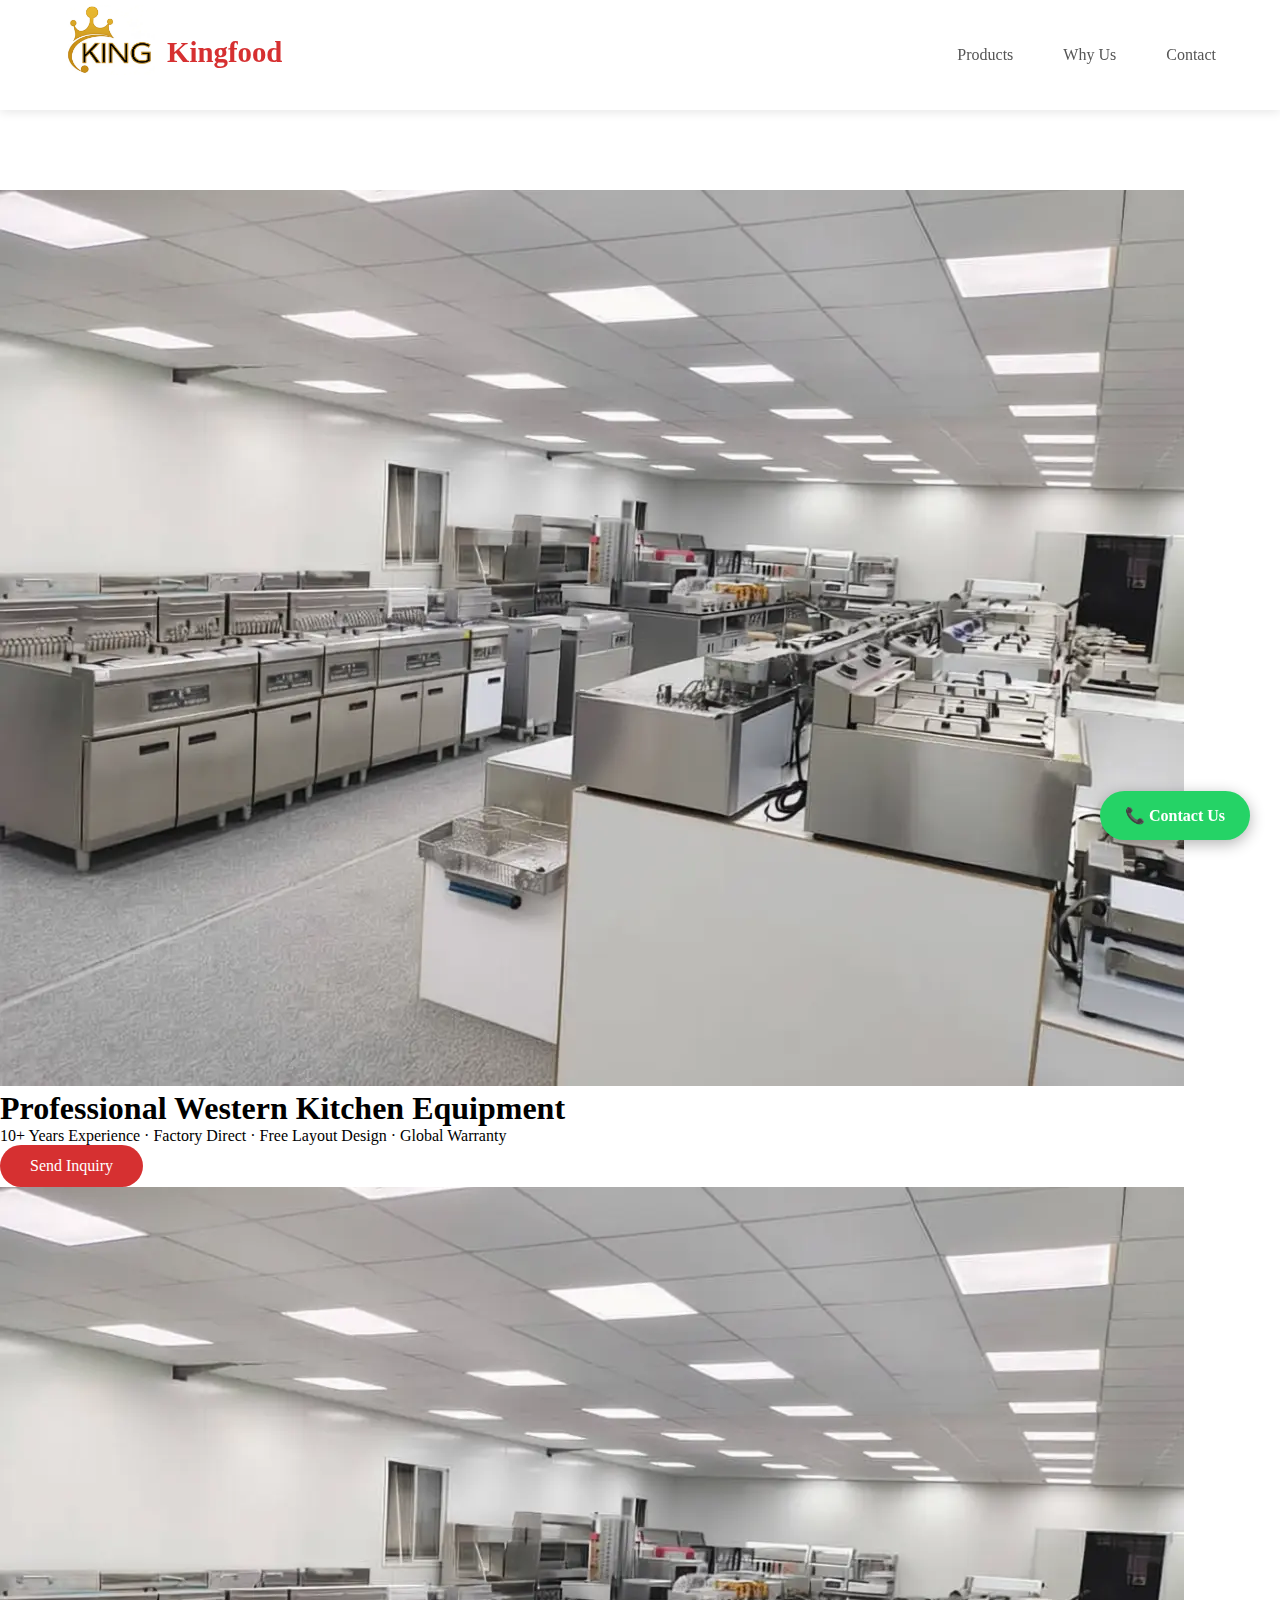
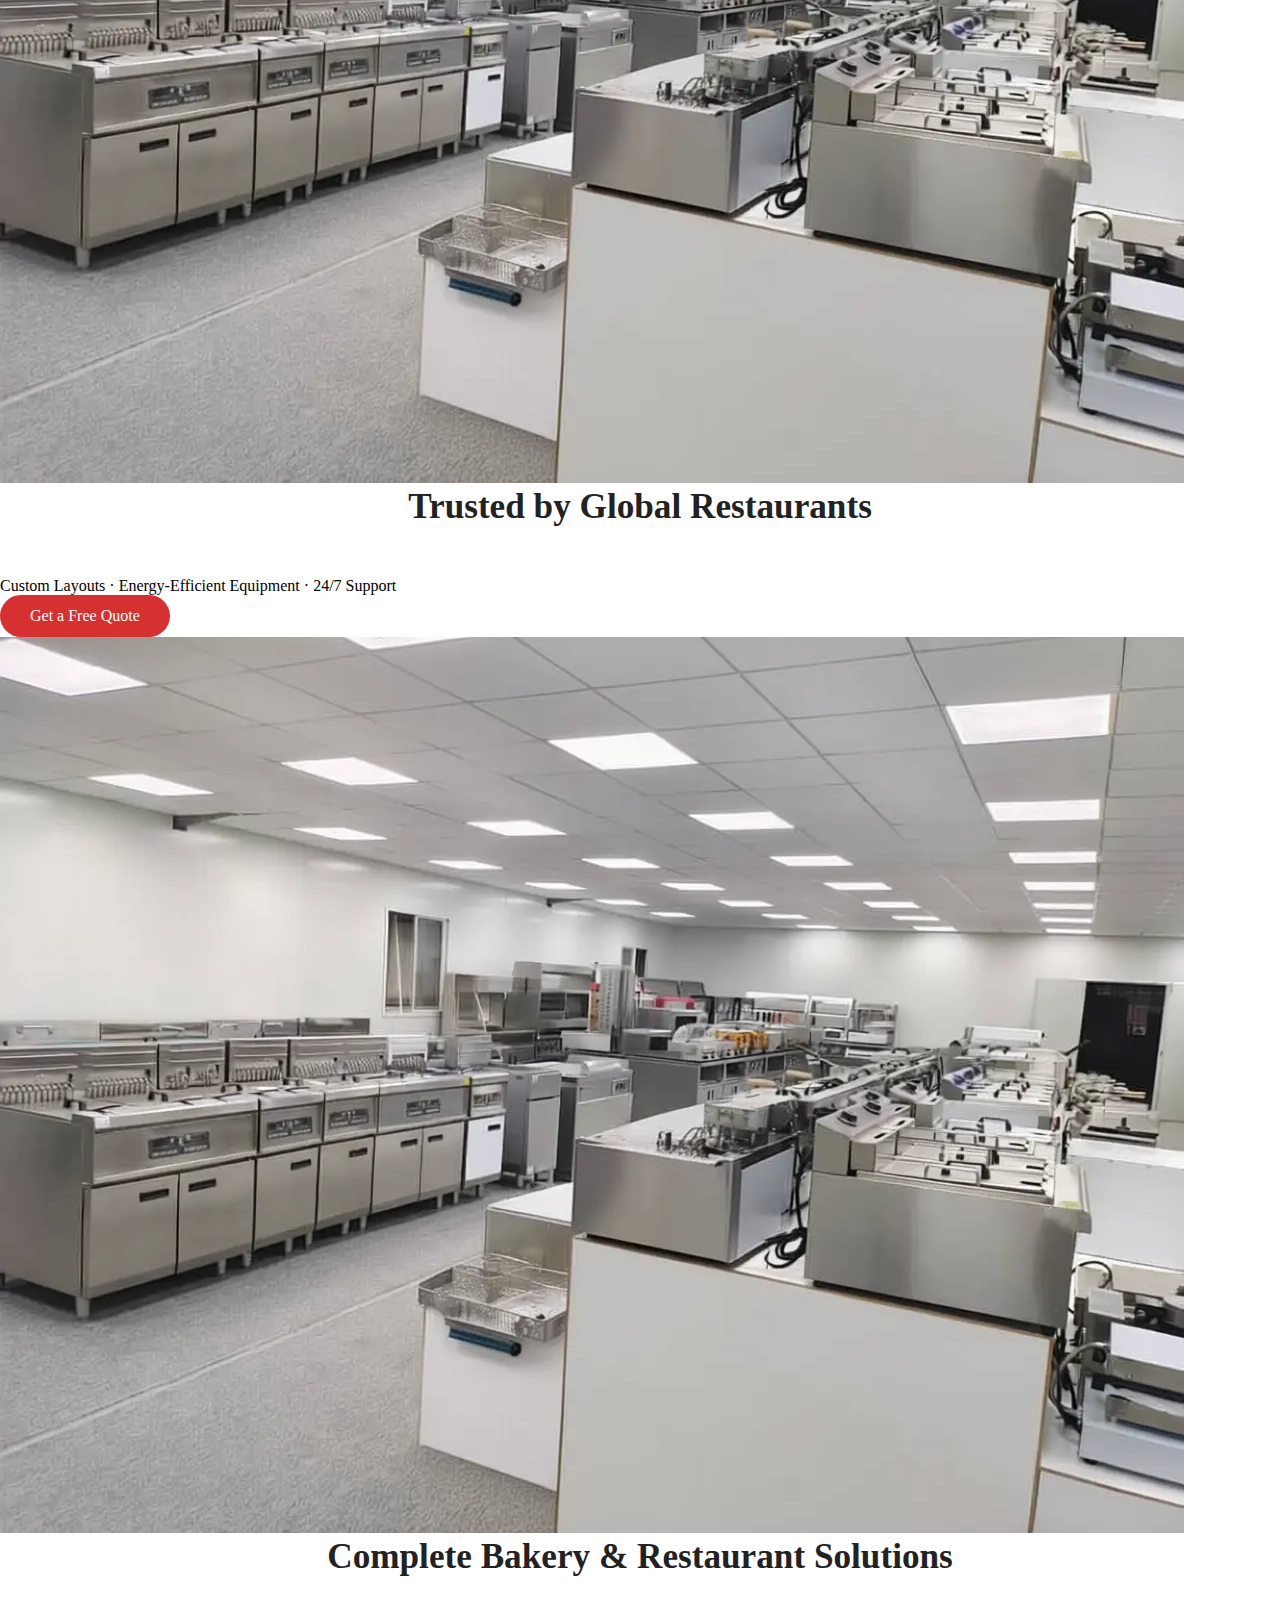
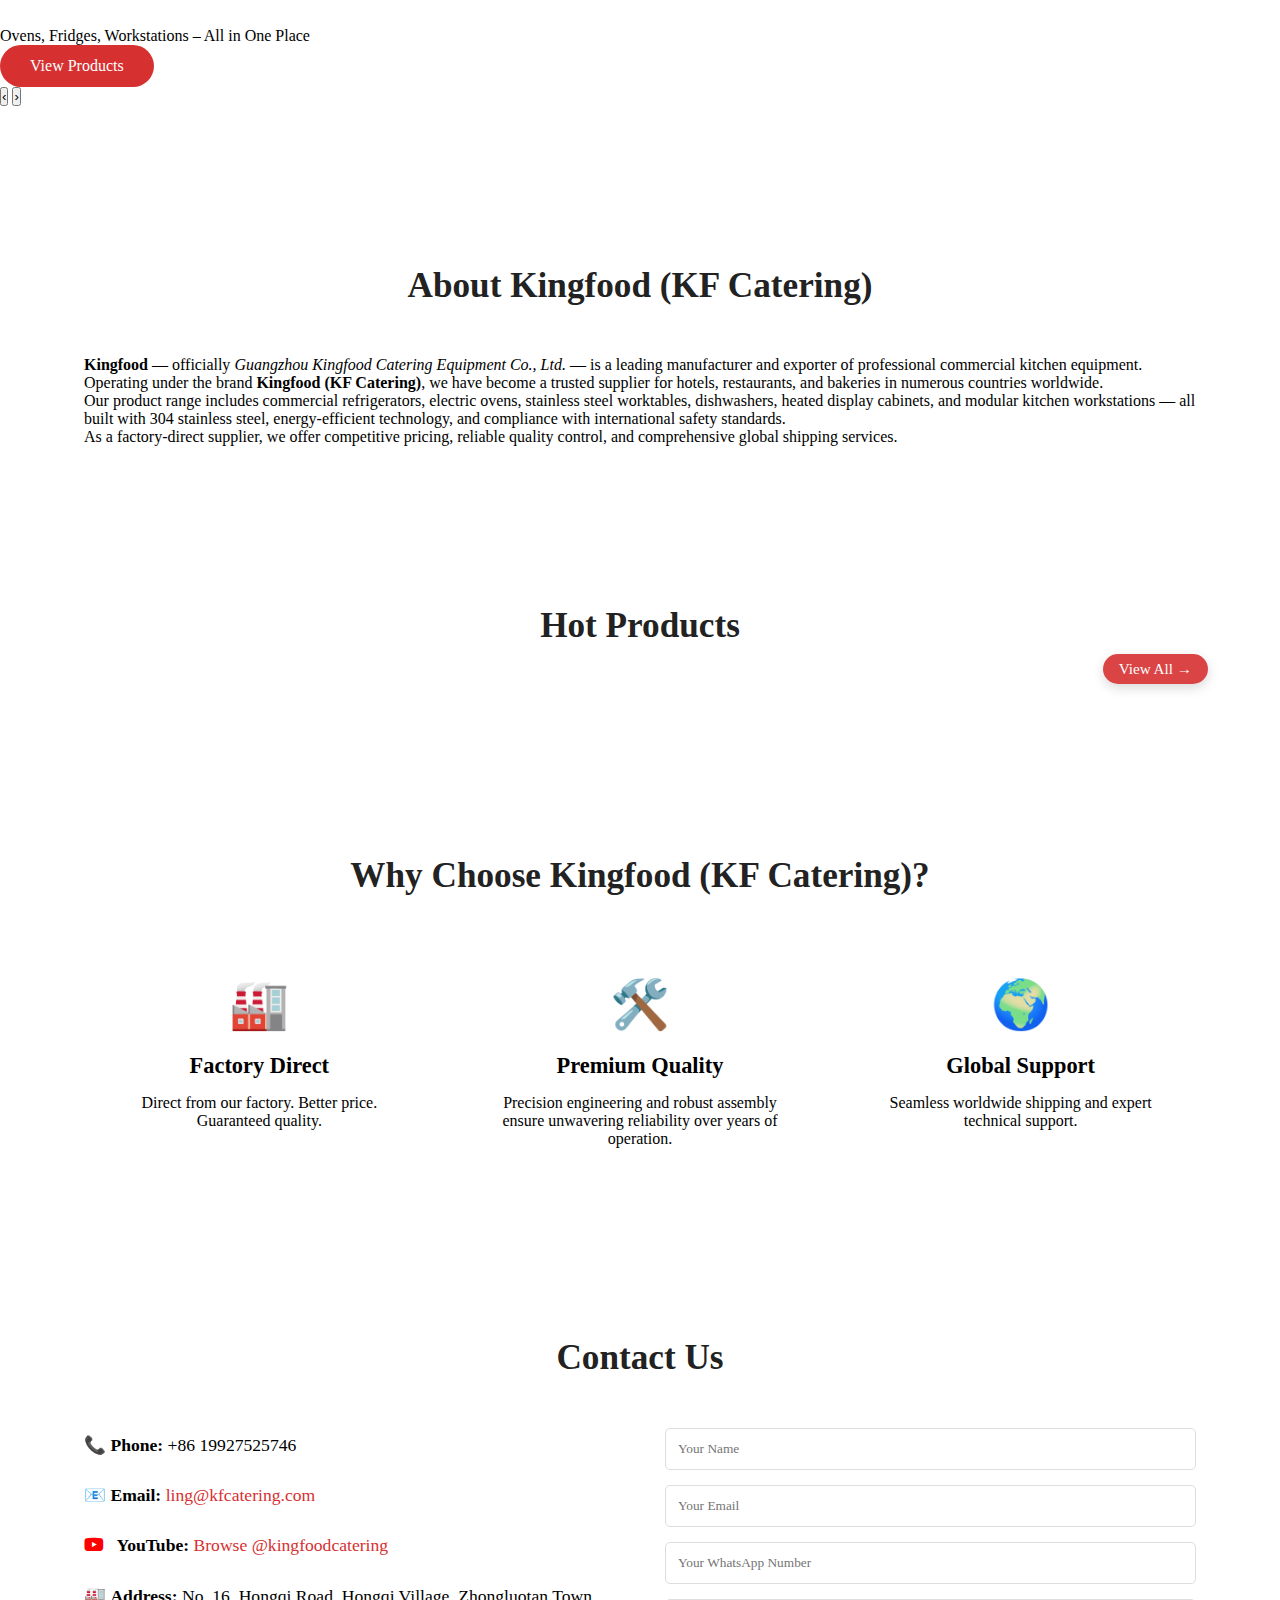
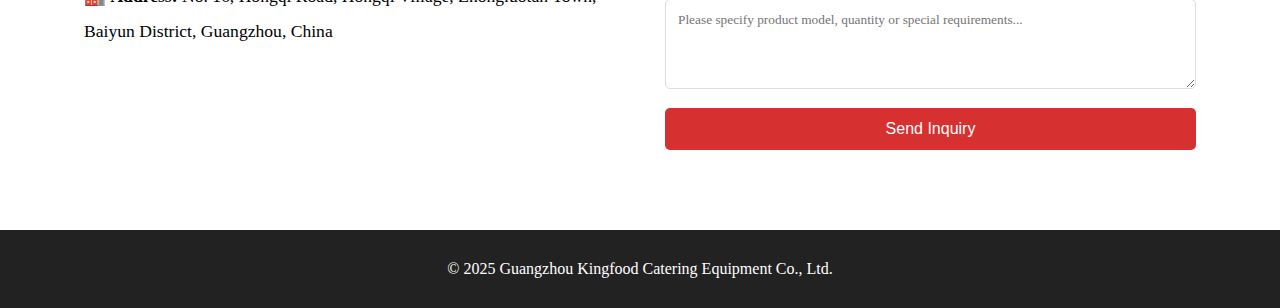
<file: index.html>
<!DOCTYPE html>
<html lang="en">
<head>
    <meta charset="UTF-8">
    <meta name="viewport" content="width=device-width, initial-scale=1.0">
    <!-- <title>Guangzhou Kingfood Catering Equipment</title> -->
    <!-- <meta name="description" content="Professional Western Kitchen Equipment Supplier - Commercial Fridges, Ovens, Worktables, Dishwashers. Factory Direct, Global Shipping."> -->
    <title>Kingfood | Commercial Kitchen Equipment Supplier</title>
    <meta name="description" content="Kingfood (KF Catering) offers commercial kitchen equipment for hotels &  Commercial Fridges, Ovens, Worktables, Dishwashers. restaurants. Factory direct.">
    <meta name="keywords" content="commercial kitchen equipment, western kitchen, restaurant equipment, catering, ovens, fridges">
    <link rel="stylesheet" href="style.css">
    <link rel="icon" type="image/x-icon" href="favicon.ico"/>
    <link rel="preconnect" href="https://fonts.googleapis.com">
    <link rel="preconnect" href="https://fonts.gstatic.com" crossorigin>
    <link href="https://fonts.googleapis.com/css2?family=Noto+Sans:wght@300;400;500;700&display=swap" rel="stylesheet">
    <link rel="preload" href="images/logo.webp" as="image">
    <!-- <link rel="preload" href="https://fonts.googleapis.com/css2?family=Noto+Sans:wght@300;400;500;700&display=swap" as="style" onload="this.onload=null;this.rel='stylesheet'"> -->
    <!-- <link rel="stylesheet" href="https://cdnjs.cloudflare.com/ajax/libs/font-awesome/6.5.0/css/all.min.css"> -->
    <link rel="stylesheet" href="https://cdnjs.cloudflare.com/ajax/libs/font-awesome/6.5.0/css/all.min.css" media="print" onload="this.media='all'">
    <noscript><link rel="stylesheet" href="https://cdnjs.cloudflare.com/ajax/libs/font-awesome/6.5.0/css/all.min.css"></noscript>
    <link rel="stylesheet" href="loading.css">
    <script src="loading.js" defer></script>
    <script src="/products/data.js" defer></script>
    <script type="application/ld+json">
    {
      "@context": "https://schema.org",
      "@type": "Organization",
      "name": "Kingfood",
      "legalName": "Guangzhou Kingfood Catering Equipment Co., Ltd.",
      "url": "https://kfcatering.com/",
      "logo": "https://kfcatering.com/logo.png",
      "sameAs": [
        "https://youtube.com/@kingfoodcatering?si=YAkW3xX0A_rMt-ai",
        "https://www.facebook.com/profile.php?id=100076730304582",
        "https://www.instagram.com/kingfoodcatering/"
      ],
      "contactPoint": {
        "@type": "ContactPoint",
        "contactType": "customer support",
        "email": "ling@kfcatering.com",
        "telephone": "+86 19927525746",
        "availableLanguage": ["en"]
      }
    }
    </script>
</head>
<body>
    <div id="mainContent" class="main-content">
    <!-- 顶部导航 -->
    <header>
        <div class="container">
            <div class="logo">
            <img src="images/logo.webp" alt="Kingfood catering Logo" class="logo-img" width="120" height="40" loading="eager">
                Kingfood</div>

        <!-- 汉堡按钮（仅小屏显示） -->
        <button class="hamburger" id="hamburger" aria-label="Toggle navigation">
            &#9776; <!-- 或使用 <span></span> 自定义图标 -->
        </button>

            <nav id="mainNav" >
                <a href="products/index.html">Products</a>
                <a href="#why">Why Us</a>
                <a href="#contact">Contact</a>
            </nav>
        </div>
    </header>

    <!-- 首屏 Banner -->
    <!-- <section class="hero">
        <div class="container">
            <h1>Professional Western Kitchen Equipment</h1>
            <p>10+ Years Experience · Factory Direct · Free Layout Design · Global Warranty</p>
            <a href="#contact" class="btn">Send Inquiry</a>
        </div>
    </section> -->

    <!-- 轮播图区域 -->
<section class="carousel-section">
    <div class="carousel">
        <!-- 幻灯片 1 -->
        <div class="slide active">
            <img src="images/equipment_lb/1760707271.webp" alt="Professional Western Kitchen Equipment">
            <div class="slide-content">
                <h1>Professional Western Kitchen Equipment</h1>
                <p>10+ Years Experience · Factory Direct · Free Layout Design · Global Warranty</p>
                <a href="#contact" class="btn">Send Inquiry</a>
            </div>
        </div>
        <!-- 幻灯片 2 -->
        <div class="slide">
            <img src="images/equipment_lb/1760707271.webp" alt="Commercial Kitchen Solutions for Hotels">
            <div class="slide-content">
                <h2>Trusted by Global Restaurants</h2>
                <p>Custom Layouts · Energy-Efficient Equipment · 24/7 Support</p>
                <a href="#contact" class="btn">Get a Free Quote</a>
            </div>
        </div>
        <!-- 幻灯片 3 -->
        <div class="slide">
            <img src="images/equipment_lb/1760707271.webp" alt="High-End Bakery Equipment">
            <div class="slide-content">
                <h2>Complete Bakery & Restaurant Solutions</h2>
                <p>Ovens, Fridges, Workstations – All in One Place</p>
                <a href="products/index.html" class="btn">View Products</a>
            </div>
        </div>

            <!-- 左右切换按钮 -->
            <button class="carousel-btn prev" aria-label="Previous slide">‹</button>
            <button class="carousel-btn next" aria-label="Next slide">›</button>
    
            <!-- 指示器 -->
            <div class="carousel-indicators">
                <span class="indicator active" data-slide="1"></span>
                <span class="indicator" data-slide="2"></span>
                <span class="indicator" data-slide="3"></span>
            </div>
    </div>
</section>

    <!-- 公司简介 -->
    <section class="intro">
        <div class="container">
            <!-- <h2>About Us <br> Guangzhou Kingfood Catering Equipment Co., Ltd.</h2> -->
            <!-- <p>We specialize in providing high-end western kitchen equipment for hotels, restaurants, and bakeries worldwide. Our product range includes commercial fridges, ovens, worktables, dishwashers, and more. Customization available. Global shipping & installation support.</p> -->
            <h2>About Kingfood (KF Catering)</h2>
            <p>
                <strong>Kingfood</strong> — officially <em>Guangzhou Kingfood Catering Equipment Co., Ltd.</em> — is a
                leading manufacturer and exporter of professional commercial kitchen equipment. Operating under the brand
                <strong>Kingfood (KF Catering)</strong>, we have become a trusted supplier for hotels, restaurants, and bakeries in
                numerous countries worldwide.
            </p>
            <p>
                Our product range includes commercial refrigerators, electric ovens, stainless steel worktables,
                dishwashers, heated display cabinets, and modular kitchen workstations — all built with 304 stainless steel,
                energy-efficient technology, and compliance with international safety standards.
            </p>
            <p>
                As a factory-direct supplier, we offer competitive pricing, reliable quality control, and comprehensive
                global shipping services.
            </p>
        </div>
    </section>
        
    <!-- 产品展示区 -->
    <!-- <section id="products" class="products">
        <div class="container">
            <h2>
                Hot Products
                <a href="products/index.html" class="view-all-link">View All →</a>
            </h2>
            <div class="product-grid" id="hotProductsGrid">
                热销商品将由 script.js 动态渲染 -->
            <!-- </div>
        </div>
    </section> -->

    <!-- 产品展示区 -->
    <section id="products" class="products">
        <div class="container">
            <h2>Hot Products</h2>
            <div class="products-wrapper">
                <div class="product-grid" id="hotProductsGrid">
                <!-- 热销商品由 JS 渲染 -->
                </div>
                <a href="products/index.html" class="view-all-float">View All →</a>
            </div>
        </div>
    </section>

    <!-- 产品详情弹窗 -->
    <div id="productModal" class="modal">
        <div class="modal-content">
            <span class="close" onclick="closeModal()">&times;</span>
            <div id="modalBody"></div>
        </div>
    </div>

    <!-- 为什么选择我们 -->
    <section id="why" class="why">
        <div class="container">
            <h2>Why Choose Kingfood (KF Catering)?</h2>
            <div class="advantages">
                <div class="advantage">
                    <div class="icon">🏭</div>
                    <h3>Factory Direct</h3>
                    <p>Direct from our factory. Better price. Guaranteed quality.</p>
                </div>
                <div class="advantage">
                    <div class="icon">🛠️</div>
                    <h3>Premium Quality</h3>
                    <p>Precision engineering and robust assembly ensure unwavering reliability over years of operation.</p>
                </div>
                <div class="advantage">
                    <div class="icon">🌍</div>
                    <h3>Global Support</h3>
                    <p>Seamless worldwide shipping and expert technical support.</p>
                </div>
            </div>
        </div>
    </section>

    
    <!-- 联系我们 -->
    <section id="contact" class="contact">
        <div class="container">
            <h2>Contact Us</h2>
            <div class="contact-wrapper">
                <div class="contact-info">
                    <p>📞 <strong>Phone:</strong> +86 19927525746</p>
                    <p>📧 <strong>Email:</strong> <a href="mailto:ling@kfcatering.com">ling@kfcatering.com</a></p>
                    <p><i class="fab fa-youtube" style="color: #ff0000; margin-right: 8px;"></i> <strong>YouTube:</strong> <a href="https://youtube.com/@kingfoodcatering?si=YAkW3xX0A_rMt-ai" target="_blank">Browse @kingfoodcatering</a></p>
                    <!-- <p>📞 <strong>Youtube:</strong> <a href="https://youtube.com/@kingfoodcatering?si=YAkW3xX0A_rMt-ai">@kingfoodcatering</a></p> -->
                    <p>🏭 <strong>Address:</strong> No. 16, Hongqi Road, Hongqi Village, Zhongluotan Town, Baiyun District, Guangzhou, China</p>
                </div>
                <!-- ✅ 修复 Formspree 表单 -->
                <form class="contact-form" action="https://formspree.io/f/mwprabde" method="POST">
                    <input type="text" name="name" placeholder="Your Name" required>
                    <input type="email" name="email" placeholder="Your Email" required>
                    <input type="tel" name="phone" placeholder="Your WhatsApp Number">
                    <textarea name="message" placeholder="Please specify product model, quantity or special requirements..." rows="4" required></textarea>
                    <button type="submit" class="btn">Send Inquiry</button>
                </form>
            </div>
        </div>
    </section>

    <!-- 页脚 -->
    <footer>
        <div class="container">
            <p>© 2025 Guangzhou Kingfood Catering Equipment Co., Ltd.</p>
        </div>
    </footer>
</div>
    <!-- WhatsApp/微信联系悬浮按钮 -->
    <div id="contactFloatBtn" class="contact-float-btn" onclick="openContactModal()">
        📞 Contact Us
    </div>

    <!-- 联系方式弹窗 -->
    <div id="contactModal" class="contact-modal">
        <div class="contact-modal-content">
            <span class="close" onclick="closeContactModal()">&times;</span>
            <h2>Contact Customer Service</h2>
            <p><a href="mailto:ling@kfcatering.com" class="btn">Email：ling@kfcatering.com</a></p>
            <div class="contact-options">
                <div class="contact-option">
                    <h3><i class="fab fa-whatsapp" style="color: #25D366; margin-right: 8px;"></i> WhatsApp</h3>
                    <a href="https://wa.me/8619927525746" class="btn">Add WhatsApp</a>
                    <img src="images/whatsapp_qr.webp" alt="WhatsApp QR Code" class="qr-code">
                    <p class="note">Scan to add WhatsApp</p>
                </div>
                <div class="contact-option">
                    <h3><i class="fab fa-weixin" style="color: #07C160; margin-right: 8px;"></i> WeChat</h3>
                    <!-- <a href="#" class="btn qr-interactive" onclick="animateQr(this); return false;">Add WhatsApp</a> -->
                     <a href="#" class="btn" onclick="triggerQrAnimation(); return false;">Add WhatsApp</a>
                    <!-- <img src="images/wechat_qr.jpg" alt="WeChat QR Code" class="qr-code"> -->
                     <!-- <img src="images/wechat_qr.jpg" alt="WeChat QR Code" class="qr-code qr-interactive" onclick="animateQr(this)"> -->
                    <img id="wechatQr" src="images/wechat_qr.webp" alt="WeChat QR Code" class="qr-code">
                    <p class="note">Scan to add WeChat</p>
                </div>
                <div class="contact-option">
                    <h3><i class="fab fa-facebook" style="color: #1877F2; margin-right: 8px;"></i> Facebook</h3>
                    <a href="https://www.facebook.com/profile.php?id=100076730304582" class="btn">Browse Facebook</a>
                    <img src="images/facebook_qr.webp" alt="Facebook QR Code" class="qr-code">
                    <p class="note">Scan to add Facebook</p>
                </div>
                <div class="contact-option">
                    <h3><i class="fab fa-instagram" style="color: #E1306C; margin-right: 8px;"></i> Instagram</h3>
                    <a href="https://www.instagram.com/kingfoodcatering/" class="btn">Browse Instagram</a>
                    <img src="images/instagram_qr.webp" alt="Instagram QR Code" class="qr-code">
                    <p class="note">Scan to add Instagram</p>
                </div>
            </div>
        </div>
    </div>

    <script src="script.js" defer></script>
</body>
</html>
</file>
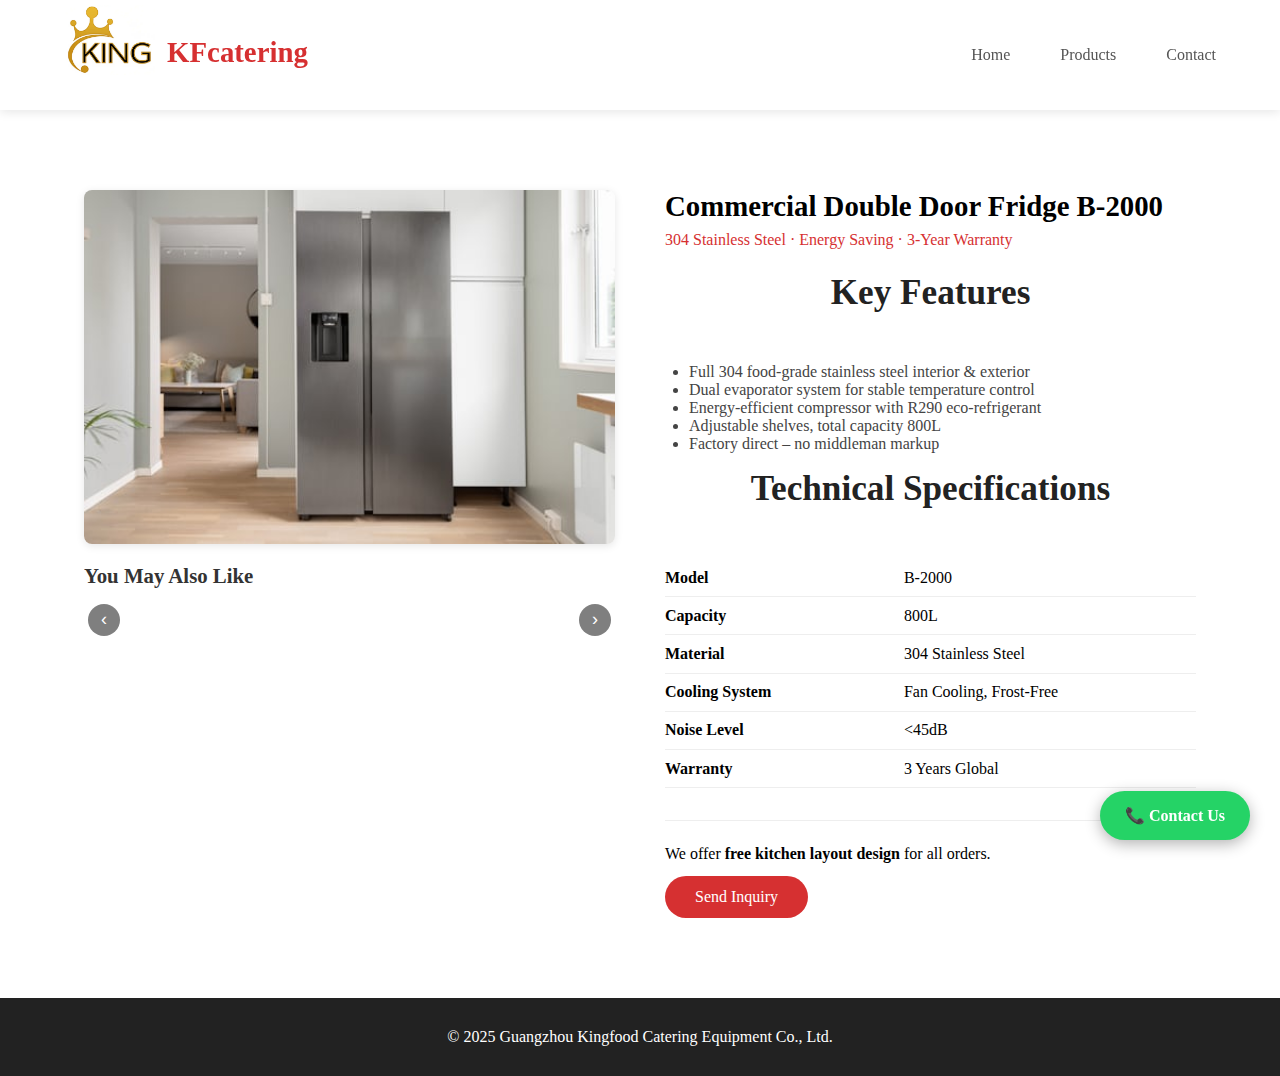
<file: products/product_details/fridge-b2000.html>
<!DOCTYPE html>
<html lang="en">

<head>
    <meta charset="UTF-8">
    <meta name="viewport" content="width=device-width, initial-scale=1.0">
    <title>Commercial Double Door Fridge B-2000 | Guangzhou Kingfood Catering Equipment</title>
    <meta name="description"
        content="304 Stainless Steel Commercial Fridge B-2000 with energy-saving design and 3-year global warranty. Factory direct from KFcatering.">
    <link rel="stylesheet" href="../../style.css">
    <link rel="stylesheet" href="./recommend.css">
    <link rel="icon" type="image/x-icon" href="../../images/logo.ico" />
    <link rel="preconnect" href="https://fonts.googleapis.com">
    <link rel="preconnect" href="https://fonts.gstatic.com" crossorigin>
    <link href="https://fonts.googleapis.com/css2?family=Noto+Sans:wght@300;400;500;700&display=swap" rel="stylesheet">
    <link rel="stylesheet" href="https://cdnjs.cloudflare.com/ajax/libs/font-awesome/6.5.0/css/all.min.css">
    <link rel="stylesheet" href="../../loading.css">
    <script src="../../loading.js" defer></script>
    <script src="../../script.js" defer></script>
    <script src="../data.js"></script>
    <script src="./recommend.js"></script>
</head>

<body>
    <header>
        <div class="container">
            <div class="logo">
                <img src="../../images/logo.webp" alt="KFcatering Logo" class="logo-img">
                KFcatering
            </div>
            <button class="hamburger" id="hamburger" aria-label="Toggle navigation">
                &#9776; <!-- 或使用 <span></span> 自定义图标 -->
            </button>

            <nav id="mainNav">
                <a href="../../index.html">Home</a>
                <a href="../../products/index.html">Products</a>
                <a href="../../index.html#contact">Contact</a>
            </nav>
        </div>
    </header>


    <main class="product-detail">
        <div class="container">
            <!-- 新增：左边布局容器 -->
            <div class="left-layout">
                <div class="product-images">
                    <img id="productImage" src="" alt="">
                </div>
                <!-- 推荐商品（现在在左边下方） -->
                <div class="related-products outside-main-content">
                    <h3>You May Also Like</h3>
                    <div class="related-carousel">
                        <button class="carousel-btn prev" aria-label="Previous">&#8249;</button>
                        <div class="carousel-track" id="relatedProductGrid"></div>
                        <button class="carousel-btn next" aria-label="Next">&#8250;</button>
                    </div>
                </div>
            </div>
            <!-- 右边布局：商品信息 -->
            <div class="product-info">
                <h1 id="productName"></h1>
                <p class="subtitle" id="productSubtitle"></p>

                <h2>Key Features</h2>
                <ul id="productFeatures"></ul>

                <h2>Technical Specifications</h2>
                <table class="specs-table" id="productSpecs"></table>

                <div class="cta-section">
                    <p>We offer <strong>free kitchen layout design</strong> for all orders.</p>
                    <a href="../../index.html#contact" class="btn">Send Inquiry</a>
                </div>
            </div>
        </div> <!-- End of .container -->
    </main>

    <footer>
        <div class="container">
            <p>© 2025 Guangzhou Kingfood Catering Equipment Co., Ltd.</p>
        </div>
    </footer>


    <!-- WhatsApp/微信联系悬浮按钮 -->
    <div id="contactFloatBtn" class="contact-float-btn" onclick="openContactModal()">
        📞 Contact Us
    </div>


    <!-- 联系方式弹窗 -->
    <div id="contactModal" class="contact-modal">
        <div class="contact-modal-content">
            <span class="close" onclick="closeContactModal()">&times;</span>
            <h2>Contact Customer Service</h2>
            <p><a href="mailto:ling@kfcatering.com" class="btn">Email：ling@kfcatering.com</a></p>
            <div class="contact-options">
                <div class="contact-option">
                    <h3><i class="fab fa-whatsapp" style="color: #25D366; margin-right: 8px;"></i> WhatsApp</h3>
                    <a href="https://wa.me/8619927525746" class="btn">Add WhatsApp</a>
                    <img src="../../images/whatsapp_qr.webp" alt="WhatsApp QR Code" class="qr-code">
                    <p class="note">Scan to add WhatsApp</p>
                </div>
                <div class="contact-option">
                    <h3><i class="fab fa-weixin" style="color: #07C160; margin-right: 8px;"></i> WeChat</h3>
                    <!-- <a href="#" class="btn qr-interactive" onclick="animateQr(this); return false;">Add WhatsApp</a> -->
                    <a href="#" class="btn" onclick="triggerQrAnimation(); return false;">Add WhatsApp</a>
                    <!-- <img src="images/wechat_qr.jpg" alt="WeChat QR Code" class="qr-code"> -->
                    <!-- <img src="images/wechat_qr.jpg" alt="WeChat QR Code" class="qr-code qr-interactive" onclick="animateQr(this)"> -->
                    <img id="wechatQr" src="../../images/wechat_qr.webp" alt="WeChat QR Code" class="qr-code">
                    <p class="note">Scan to add WeChat</p>
                </div>
                <div class="contact-option">
                    <h3><i class="fab fa-facebook" style="color: #1877F2; margin-right: 8px;"></i> Facebook</h3>
                    <a href="https://www.facebook.com/profile.php?id=100076730304582" class="btn">Browse Facebook</a>
                    <img src="../../images/facebook_qr.webp" alt="Facebook QR Code" class="qr-code">
                    <p class="note">Scan to add Facebook</p>
                </div>
                <div class="contact-option">
                    <h3><i class="fab fa-instagram" style="color: #E1306C; margin-right: 8px;"></i> Instagram</h3>
                    <a href="https://www.instagram.com/kingfoodcatering/" class="btn">Browse Instagram</a>
                    <img src="../../images/instagram_qr.webp" alt="Instagram QR Code" class="qr-code">
                    <p class="note">Scan to add Instagram</p>
                </div>
            </div>
        </div>
    </div>

    <script>
        document.addEventListener('DOMContentLoaded', () => {
            // 替换为你当前商品的 ID 和分类
            initRecommendCarousel('fridge-b2000', 'fridges');
        });
    </script>

    <script>
        // ===== 每个商品只需修改这里的 data =====
        const productData = {
            name: "Commercial Double Door Fridge B-2000",
            subtitle: "304 Stainless Steel · Energy Saving · 3-Year Warranty",
            image: "../../images/photo-冰箱.jpg",
            features: [
                "Full 304 food-grade stainless steel interior & exterior",
                "Dual evaporator system for stable temperature control",
                "Energy-efficient compressor with R290 eco-refrigerant",
                "Adjustable shelves, total capacity 800L",
                "Factory direct – no middleman markup"
            ],
            specs: {
                "Model": "B-2000",
                "Capacity": "800L",
                "Material": "304 Stainless Steel",
                "Cooling System": "Fan Cooling, Frost-Free",
                "Noise Level": "<45dB",
                "Warranty": "3 Years Global"
            }
        };

        // ===== 自动渲染 =====
        document.getElementById('productName').textContent = productData.name;
        document.getElementById('productSubtitle').textContent = productData.subtitle;
        document.getElementById('productImage').src = productData.image;
        document.getElementById('productImage').alt = productData.name;

        // 渲染 Features
        const featuresList = document.getElementById('productFeatures');
        productData.features.forEach(f => {
            const li = document.createElement('li');
            li.textContent = f;
            featuresList.appendChild(li);
        });

        // 渲染 Specs
        const specsTable = document.getElementById('productSpecs');
        for (const [key, value] of Object.entries(productData.specs)) {
            const tr = document.createElement('tr');
            tr.innerHTML = `<td>${key}</td><td>${value}</td>`;
            specsTable.appendChild(tr);
        }

        window.addEventListener('load', () => {
            document.body.classList.add('loaded');
        });
    </script>
</body>

</html>
</file>
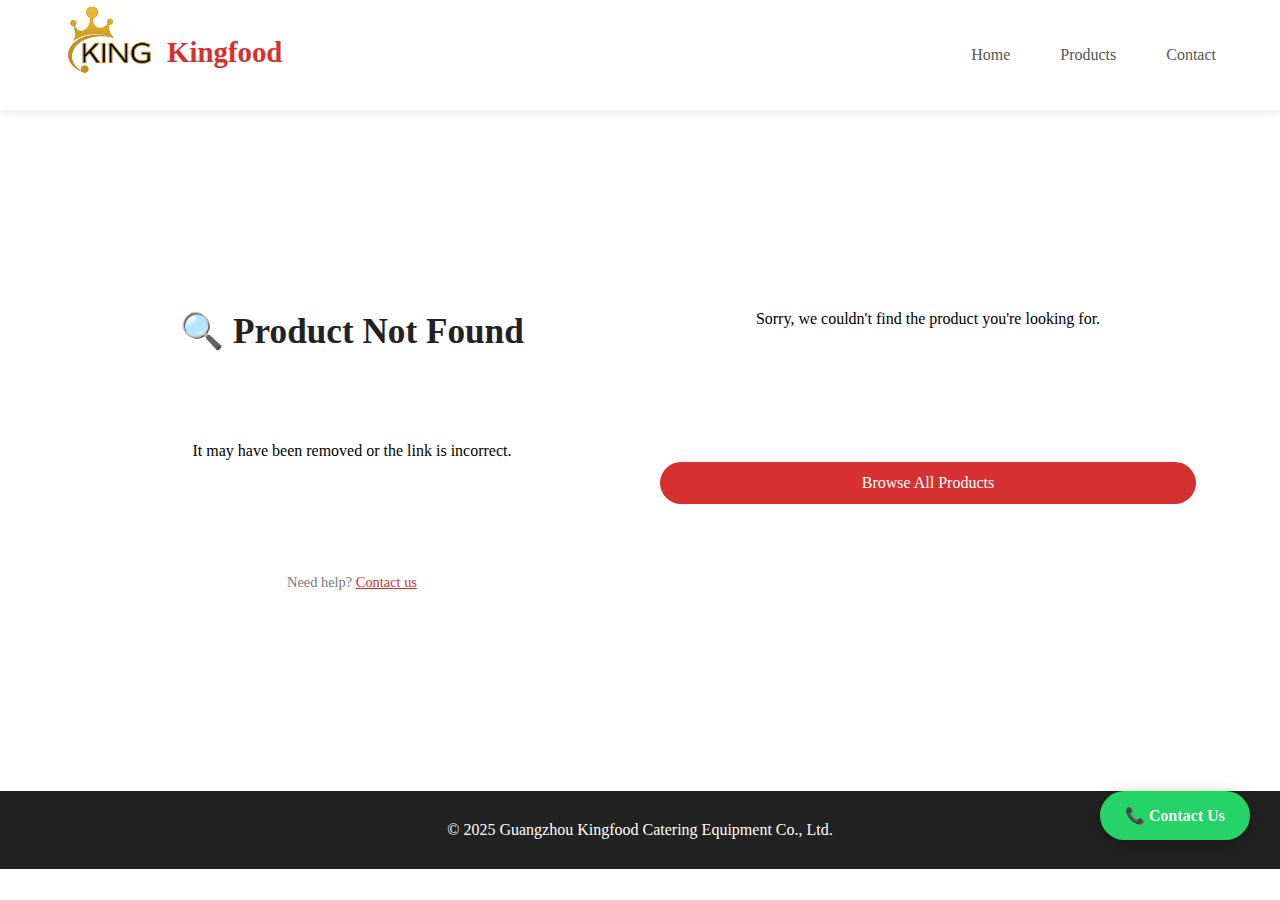
<file: products/product_details/product.html>
<!DOCTYPE html>
<html lang="en">
<head>
    <meta charset="UTF-8">
    <meta name="viewport" content="width=device-width, initial-scale=1.0">
    <title>Loading Product | Guangzhou Kingfood Catering Equipment</title>
    <meta name="description" content="">
    <link rel="stylesheet" href="../../style.css">
    <link rel="stylesheet" href="./recommend.css">
    <link rel="icon" type="image/x-icon" href="../../images/logo.ico" />
    <link rel="preconnect" href="https://fonts.googleapis.com">
    <link rel="preconnect" href="https://fonts.gstatic.com" crossorigin>
    <link href="https://fonts.googleapis.com/css2?family=Noto+Sans:wght@300;400;500;700&display=swap" rel="stylesheet">
    <link rel="stylesheet" href="https://cdnjs.cloudflare.com/ajax/libs/font-awesome/6.5.0/css/all.min.css">
    <link rel="stylesheet" href="../../loading.css">
    <script src="../../loading.js" defer></script>
    <script src="../../script.js" defer></script>
    <script src="../data.js"></script>
    <script src="./recommend.js"></script>
    <script src="./product_details.js"></script>
    <script>
        if ('scrollRestoration' in history) {
            history.scrollRestoration = 'manual';
        }
    </script>
</head>

<body>
    <header>
        <div class="container">
            <div class="logo">
                <img src="../../images/logo.webp" alt="Kingfood catering Logo" class="logo-img">
                Kingfood
            </div>
            <button class="hamburger" id="hamburger" aria-label="Toggle navigation">
                &#9776;
            </button>
            <nav id="mainNav">
                <a href="../../index.html">Home</a>
                <a href="../index.html">Products</a>
                <a href="../../index.html#contact">Contact</a>
            </nav>
        </div>
    </header>

    <main class="product-detail">
        <div class="container" id="productContainer">
            <!-- 新增：左边布局容器 -->
            <div class="left-layout">
                <div class="product-images">
                    <img id="productImage" src="" alt="">
                </div>
                <!-- 推荐商品（现在在左边下方） -->
                <div class="related-products outside-main-content">
                    <h3>You May Also Like</h3>
                    <div class="related-carousel">
                        <button class="carousel-btn prev" aria-label="Previous">&#8249;</button>
                        <div class="carousel-track" id="relatedProductGrid"></div>
                        <button class="carousel-btn next" aria-label="Next">&#8250;</button>
                    </div>
                </div>
            </div>
            <!-- 右边布局：商品信息 -->
            <div class="product-info">
                <h1 id="productName"></h1>
                <p class="subtitle" id="productSubtitle"></p>

                <h2>Features</h2>
                <ul id="productFeatures"></ul>

                <h2>Technical Specifications</h2>
                <table class="specs-table" id="productSpecs"></table>

                <div class="cta-section">
                    <p>We offer <strong>free kitchen layout design</strong> for all orders.</p>
                    <a href="../../index.html#contact" class="btn">Send Inquiry</a>
                </div>
            </div>
        </div> <!-- End of .container -->
    </main>



    <footer>
        <div class="container">
            <p>© 2025 Guangzhou Kingfood Catering Equipment Co., Ltd.</p>
        </div>
    </footer>

    <!-- WhatsApp/微信联系悬浮按钮 -->
    <div id="contactFloatBtn" class="contact-float-btn" onclick="openContactModal()">
        📞 Contact Us
    </div>

    <!-- 联系方式弹窗 -->
    <div id="contactModal" class="contact-modal">
        <div class="contact-modal-content">
            <span class="close" onclick="closeContactModal()">&times;</span>
            <h2>Contact Customer Service</h2>
            <p><a href="mailto:ling@kfcatering.com" class="btn">Email：ling@kfcatering.com</a></p>
            <div class="contact-options">
                <div class="contact-option">
                    <h3><i class="fab fa-whatsapp" style="color: #25D366; margin-right: 8px;"></i> WhatsApp</h3>
                    <a href="https://wa.me/8619927525746" class="btn">Add WhatsApp</a>
                    <img src="../../images/whatsapp_qr.webp" alt="WhatsApp QR Code" class="qr-code">
                    <p class="note">Scan to add WhatsApp</p>
                </div>
                <div class="contact-option">
                    <h3><i class="fab fa-weixin" style="color: #07C160; margin-right: 8px;"></i> WeChat</h3>
                    <a href="#" class="btn" onclick="triggerQrAnimation(); return false;">Add WeChat</a>
                    <img id="wechatQr" src="../../images/wechat_qr.webp" alt="WeChat QR Code" class="qr-code">
                    <p class="note">Scan to add WeChat</p>
                </div>
                <div class="contact-option">
                    <h3><i class="fab fa-facebook" style="color: #1877F2; margin-right: 8px;"></i> Facebook</h3>
                    <a href="https://www.facebook.com/profile.php?id=100076730304582" class="btn">Browse Facebook</a>
                    <img src="../../images/facebook_qr.webp" alt="Facebook QR Code" class="qr-code">
                    <p class="note">Scan to add Facebook</p>
                </div>
                <div class="contact-option">
                    <h3><i class="fab fa-instagram" style="color: #E1306C; margin-right: 8px;"></i> Instagram</h3>
                    <a href="https://www.instagram.com/kingfoodcatering/" class="btn">Browse Instagram</a>
                    <img src="../../images/instagram_qr.webp" alt="Instagram QR Code" class="qr-code">
                    <p class="note">Scan to add Instagram</p>
                </div>
            </div>
        </div>
    </div>


</body>

</html>
</file>
<file: style.css>
* {
    margin: 0;
    padding: 0;
    box-sizing: border-box;
}

/* body {
    font-family: 'Noto Sans', sans-serif;
    line-height: 1.6;
    color: #333;
    background: #f9f9f9;
    opacity: 0;
    transform: translateY(10px);
    transition: opacity 0.4s ease-out, transform 0.4s ease-out;
}

body.loaded,
.loaded {
    opacity: 1;
    transform: translateY(0);
} */

.main-content {
  opacity: 0;
  transform: translateY(10px);
  transition: opacity 0.4s ease-out, transform 0.4s ease-out;
}

body.loaded .main-content {
  opacity: 1;
  transform: translateY(0);
}

.container {
    width: 90%;
    max-width: 1200px;
    margin: 0 auto;
    padding: 0 20px;
}

/* Header */
header {
    background: #fff;
    box-shadow: 0 2px 10px rgba(0,0,0,0.1);
    position: sticky;
    top: 0;
    z-index: 100;
}

header .container {
    display: flex;
    justify-content: space-between;
    align-items: center;
    padding: 20px 0;
}

.logo {
    font-size: 1.8rem;
    font-weight: 700;
    color: #d63031;
}

/* 控制 logo 图片大小 */
.logo .logo-img {
  height: 70px;        /* 设置高度（推荐用高度，宽度自动等比缩放） */
  width: auto;         /* 保持原始宽高比 */
  vertical-align: middle; /* 让图片和文字垂直居中对齐 */
  transform: translateY(-15px); /* 向上移动 3 像素，按需调整 */
  margin-right: 5px;  /* 图片和文字之间的间距 */
}

.hamburger {
  display: none; /* 桌面隐藏汉堡按钮 */
}

nav {
  display: flex;
  gap: 20px;
}

nav a {
    margin-left: 30px;
    text-decoration: none;
    color: #555;
    font-weight: 500;
    transition: color 0.3s;
}

nav a:hover {
    color: #d63031;
}

/* Hero */
.hero {
    background: linear-gradient(rgba(0,0,0,0.9), rgba(0,0,0,0.9)), 
    url('images/logo.png') center/cover no-repeat;
    color: white;
    text-align: center;
    padding: 120px 20px;
}

.hero h1 {
    font-size: 3rem;
    margin-bottom: 20px;
}

.hero p {
    font-size: 1.2rem;
    margin-bottom: 30px;
}

.btn {
    display: inline-block;
    background: #d63031;
    color: white;
    padding: 12px 30px;
    border-radius: 30px;
    text-decoration: none;
    font-weight: 500;
    transition: background 0.3s;
}

.btn:hover {
    background: #c02628;
}

/* Sections */
section {
    padding: 80px 0;
}

.intro, .why, .contact {
    background: #fff;
}

h2 {
    text-align: center;
    font-size: 2.2rem;
    margin-bottom: 50px;
    color: #222;
}

/* Products */
.product-grid {
    display: grid;
    grid-template-columns: repeat(auto-fit, minmax(300px, 1fr));
    gap: 30px;
}

.product-card {
    background: #fff;
    border-radius: 10px;
    overflow: hidden;
    box-shadow: 0 5px 15px rgba(0,0,0,0.1);
    cursor: pointer;
    transition: transform 0.3s;
}

.product-card:hover {
    transform: translateY(-5px);
}

.product-card img {
    width: 100%;
    height: 220px;
    object-fit: cover;
}

.product-card h3 {
    padding: 15px;
    font-size: 1.3rem;
    color: #222;
}

.product-card p {
    padding: 0 15px 20px;
    color: #666;
}

/* Modal */
.modal {
    display: none;
    position: fixed;
    z-index: 200;
    left: 0;
    top: 0;
    width: 100%;
    height: 100%;
    background: rgba(0,0,0,0.8);
    overflow: auto;
}

.modal-content {
    background: #fff;
    margin: 5% auto;
    padding: 30px;
    width: 90%;
    max-width: 800px;
    border-radius: 10px;
    position: relative;
}

.close {
    position: absolute;
    right: 25px;
    top: 15px;
    font-size: 2rem;
    cursor: pointer;
    color: #aaa;
}

.close:hover {
    color: #333;
}

/* Modal 内表格样式 */
.specs-table {
    width: 100%;
    border-collapse: collapse;
    margin: 10px 0;
}

.specs-table td {
    padding: 8px 0;
    border-bottom: 1px solid #eee;
}

.specs-table td:first-child {
    font-weight: 600;
    width: 45%;
}

/* Advantages */
.advantages {
    display: grid;
    grid-template-columns: repeat(auto-fit, minmax(250px, 1fr));
    gap: 30px;
}

.advantage {
    text-align: center;
    padding: 30px;
}

.icon {
    font-size: 3rem;
    margin-bottom: 20px;
    color: #d63031;
}

.advantage h3 {
    font-size: 1.4rem;
    margin-bottom: 15px;
}

/* Contact */
.contact-wrapper {
    display: grid;
    grid-template-columns: repeat(auto-fit, minmax(300px, 1fr));
    gap: 50px;
}

.contact-info p {
    font-size: 1.1rem;
    margin-bottom: 15px;
    line-height: 2;
}

.contact-info a {
    color: #d63031;
    text-decoration: none;
}

.contact-info a:hover {
    text-decoration: underline;
}

.contact-form input,
.contact-form textarea {
    width: 100%;
    padding: 12px;
    margin-bottom: 15px;
    border: 1px solid #ddd;
    border-radius: 5px;
    font-family: inherit;
}

.contact-form button {
    width: 100%;
    padding: 12px;
    background: #d63031;
    color: white;
    border: none;
    border-radius: 5px;
    font-size: 1rem;
    cursor: pointer;
    transition: background 0.3s;
}

.contact-form button:hover {
    background: #c02628;
}

/* Footer */
footer {
    background: #222;
    color: #fff;
    text-align: center;
    padding: 30px 0;
}

/* Contact Float Button & Modal */
/* .contact-float-btn {
    position: fixed;
    bottom: 30px;
    right: 30px;
    background: #25D366;
    color: white;
    padding: 15px 25px;
    border-radius: 30px;
    font-weight: 600;
    box-shadow: 0 4px 15px rgba(0,0,0,0.3);
    cursor: pointer;
    z-index: 999;
    font-size: 1rem;
    transition: all 0.3s;
    display: flex;
    align-items: center;
    gap: 8px;
} */

.contact-float-btn {
    position: fixed;
    bottom: 60px;
    right: 30px;
    background: #25D366;
    color: white;
    padding: 15px 25px;
    border-radius: 30px;
    font-weight: 600;
    box-shadow: 0 4px 15px rgba(0,0,0,0.3);
    cursor: pointer;
    z-index: 999;
    font-size: 1rem;
    transition: all 0.3s;
    display: flex;
    align-items: center;
    gap: 8px;
}

.contact-float-btn:hover {
    background: #128C7E;
    transform: translateY(-3px);
    box-shadow: 0 6px 20px rgba(0,0,0,0.4);
}

.contact-modal {
    display: none;
    position: fixed;
    z-index: 1000;
    left: 0;
    top: 0;
    width: 100%;
    height: 100%;
    background: rgba(0,0,0,0.8);
    overflow: auto;
}

.contact-modal-content {
    background: #fff;
    margin: 5% auto;
    padding: 40px;
    width: 90%;
    max-width: 700px;
    border-radius: 15px;
    position: relative;
    text-align: center;
    opacity: 1 !important;
    transform: none !important;
}

.contact-modal h2 {
    margin-bottom: 30px;
    color: #222;
    font-size: 2rem;
}

.contact-options {
    display: grid;
    grid-template-columns: repeat(auto-fit, minmax(200px, 1fr));
    gap: 30px;
    margin-top: 30px;
}

/* .contact-option {
    background: #f8f9fa;
    padding: 25px;
    border-radius: 10px;
    text-align: center;
    transition: transform 0.3s;
} */

.contact-option {
    background: #f8f9fa;
    padding: 25px;
    border-radius: 10px;
    text-align: center;
    transition: transform 0.3s;
    min-height: 280px; /* ← 关键：强制最小高度 */
    display: flex;
    flex-direction: column;
    justify-content: center;
    align-items: center;
}

.contact-option:hover {
    transform: scale(1.03);
    background: #e9ecef;
}

.contact-option h3 {
    color: #222;
    margin-bottom: 15px;
    font-size: 1.3rem;
}
/* 
.qr-code {
    width: 180px;
    height: 180px;
    margin: 15px auto;
    border: 1px solid #eee;
    border-radius: 8px;
    display: block;
    background: #f8f9fa; 
    object-fit: cover;
} */

.qr-code {
    width: 180px;
    height: 180px;
    margin: 15px auto;
    border: 1px solid #eee;
    border-radius: 8px;
    display: block;
    background: #e9ecef; /* 更明显的 fallback 背景 */
    object-fit: cover;
}

.note {
    font-size: 0.9rem;
    color: #666;
    margin-top: 10px;
}

/* 响应式 */
@media (max-width: 768px) {
    .hero h1 {
        font-size: 2.2rem;
    }

    .hamburger {
        display: block;
        background: none;
        border: none;
        font-size: 24px;
        cursor: pointer;
        margin-left: auto; /* 靠右对齐 */
        color: #333;
  }

    nav {
        position: absolute;
        top: 100%;
        left: 0;
        width: 100%;
        background: white;
        flex-direction: column;
        padding: 16px 0;
        box-shadow: 0 4px 6px rgba(0,0,0,0.1);
        display: none; /* 默认隐藏 */
        z-index: 1000;
    }

    nav.show {
        display: flex;
    }

    nav a {
        padding: 12px 20px;
        text-align: left;
    }

    .product-grid,
    .advantages,
    .contact-wrapper,
    .contact-options {
        grid-template-columns: 1fr;
    }

    /* .contact-float-btn {
        bottom: 20px;
        right: 20px;
        padding: 12px 20px;
        font-size: 0.9rem;
    } */

     .contact-float-btn {
        bottom: calc(50px + env(safe-area-inset-bottom, 20px));
        right: 20px;
        padding: 12px 20px;
        font-size: 0.95rem;
    }

    .qr-code {
        width: 150px;
        height: 150px;
    }
}

/* ========== Product List & Detail Pages ========== */
.products-page .container {
    padding: 80px 0;
}

.product-card-link {
    text-decoration: none;
    color: inherit;
    display: block;
}

.product-card-link:hover .product-card {
    transform: translateY(-5px);
}

/* Product Detail */
.product-detail {
    padding: 80px 0;
    background: #fff;
}

.product-detail .container {
    display: grid;
    grid-template-columns: 1fr 1fr;
    gap: 2.5rem;
    align-items: start;
}

.product-images img {
    width: 100%;
    border-radius: 8px;
    box-shadow: 0 2px 8px rgba(0,0,0,0.1);
}

.product-info h1 {
    font-size: 1.8rem;
    margin-bottom: 0.5rem;
}

.subtitle {
    color: #d63031;
    font-weight: 500;
    margin-bottom: 1.5rem;
}

.product-info ul {
    padding-left: 1.5rem;
    margin: 1rem 0;
    color: #444;
}

.specs-table {
    width: 100%;
    margin: 1.2rem 0;
    border-collapse: collapse;
}

.specs-table td {
    padding: 0.6rem 0;
    border-bottom: 1px solid #eee;
}

.specs-table td:first-child {
    font-weight: 600;
    width: 45%;
}

.cta-section {
    margin-top: 2rem;
    padding-top: 1.5rem;
    border-top: 1px solid #eee;
}

.cta-section .btn {
    margin-top: 0.8rem;
}

/* Responsive */
@media (max-width: 768px) {
    .product-detail .container {
        grid-template-columns: 1fr;
    }
}

/* View All 链接样式 */
/* .view-all-link {
    font-size: 1.2rem;
    font-weight: 400;
    color: #d63031;
    text-decoration: none;
    margin-left: 16px;
}
.view-all-link:hover {
    text-decoration: underline;
} */

/* Hot Products 包裹容器（相对定位，供浮窗定位） */
.products-wrapper {
    position: relative;
}

@media (max-width: 768px) {
    .view-all-float {
        top: -8px;
        right: 0;
        font-size: 0.9rem;
        padding: 4px 12px;
    }
}

/* 悬浮“View All”按钮 */
.view-all-float {
    position: absolute;
    top: -42px;
    right: -12px;
    background: rgba(214, 48, 49, 0.9); /* KFcatering 主色 #d63031 半透 */
    color: white;
    padding: 6px 16px;
    border-radius: 20px;
    text-decoration: none;
    font-size: 0.95rem;
    font-weight: 500;
    z-index: 10;
    transition: all 0.3s ease;
    box-shadow: 0 4px 12px rgba(0, 0, 0, 0.15);
}

.view-all-float:hover {
    background: rgba(214, 48, 49, 1);
    transform: translateY(-2px);
    box-shadow: 0 6px 16px rgba(0, 0, 0, 0.2);
}

/* 去掉热销商品卡片链接的下划线 */
.product-link {
    text-decoration: none;
    color: inherit; /* 保持 h3 和 p 原有颜色 */
}

/* 确保内部元素也不显示下划线（保险起见） */
.product-link h3,
.product-link p {
    text-decoration: none;
}
</file>
<file: loading.css>
/* loading.css */
.global-loading {
  position: fixed;
  top: 0;
  left: 0;
  width: 100%;
  height: 100%;
  background: #fff;
  display: flex;
  flex-direction: column;
  justify-content: center;
  align-items: center;
  z-index: 9999;
  opacity: 1;
  visibility: visible;
  transition: opacity 0.4s, visibility 0.4s;
}

.spinner {
  width: 40px;
  height: 40px;
  border: 4px solid #f3f3f3;
  border-top: 4px solid #d63031;
  border-radius: 50%;
  animation: spin 1s linear infinite;
  margin-bottom: 16px;
}

@keyframes spin {
  to { transform: rotate(360deg); }
}

.global-loading p {
  color: #555;
  font-size: 1.1rem;
}

/* 主内容动画（需配合 JS 添加 .loaded 类） */
.main-content {
  opacity: 0;
  transform: translateY(10px);
  transition: opacity 0.4s ease-out, transform 0.4s ease-out;
}

body.loaded .main-content {
  opacity: 1;
  transform: translateY(0);
}
</file>
<file: products/product_details/recommend.css>
/* products/recommend.css */
/* 推荐商品轮播组件 - 独立样式，以及新的主布局样式 */

/* --- 新增：主容器布局 (桌面端左右分栏) --- */
.product-detail .container {
    display: grid;
    grid-template-columns: 1fr 1fr; /* 左右两列，各占 50% */
    gap: 50px; /* 列间距 */
    /* align-items: start; /1* 可选：对齐方式 *1/ */
}

/* --- 新增：左边布局容器 (桌面端上下分栏) --- */
.left-layout {
    display: grid;
    grid-template-rows: 1fr auto; /* 上半部分（图片）占剩余空间，下半部分（推荐）自适应高度 */
    gap: 20px; /* 行间距 */
    /* 确保它占据 grid 的一列 */
    /* grid-column: 1; /1* 可选，如果需要明确指定 *1/ */
}

/* --- 调整原组件样式以适应新布局 --- */
.product-images {
    /* 移除可能的 flex 或其他影响布局的样式 */
    /* width: 100%; /1* Grid 会处理宽度 *1/ */
    /* height: auto; /1* 让图片决定容器高度或使用 1fr *1/ */
    /* overflow: hidden; /1* 可选 *1/ */
    grid-row: 1; /* 放在左边布局的第一行 */
}

.product-images img {
    width: 100%; /* 图片占满容器 */
    height: auto; /* 保持宽高比 */
    display: block; /* 去除图片底部空隙 */
    object-fit: contain; /* 完整显示图片 */
}

.related-products {
    grid-row: 2; /* 放在左边布局的第二行 */
    margin-top: 0; /* 移除之前的 margin-top */
    width: 100%; /* 确保占满其网格单元格 */
    overflow-x: hidden;
    /* padding: 0 10px; /1* 可选：移动端边距 *1/ */
}

.related-products h3 {
    margin: 0 0 16px;
    font-size: 1.3em;
    color: #333;
    font-weight: 600;
}

.product-info {
    /* grid-column: 2; /1* 可选，明确指定在右边列 *1/ */
    /* width: 100%; /1* Grid 会处理宽度 *1/ */
    /* align-self: start; /1* 可选：对齐方式 *1/ */
}

/* 轮播容器：限制宽度，允许内部滚动 */
.related-carousel {
    position: relative;
    display: flex;
    align-items: center;
    width: 100%;
    max-width: 100%;
    overflow: hidden;
}

/* 滚动轨道 */
.carousel-track {
    display: flex;
    justify-content: center; /* 水平居中卡片 */
    align-items: flex-start; /* 垂直对齐到顶部 */
    gap: 12px; /* 保持卡片间距 */
    width: 100%; /* 占满父容器 */
    min-width: 0; /* 防止 flex 子项撑开容器 */
    padding: 8px 0; /* 可选：内部间距 */
}

.carousel-track::-webkit-scrollbar {
    display: none; /* Chrome/Safari */
}

/* === 推荐商品卡片 - 固定尺寸，防割裂，链接优化 === */
.recommend-card {
  flex: 0 0 auto;
  width: 150px;
  height: 250px; /* 固定高度 */
  padding: 15px;
  background: #fff;
  border: 1px solid #eee;
  border-radius: 6px;
  display: flex; /* 保持 flex */
  flex-direction: column; /* 保持 column */
  opacity: 1;
  transition:
    transform 0.2s ease,
    box-shadow 0.2s ease,
    border-color 0.2s ease;
  box-sizing: border-box; /* 确保 padding 包含在 height 内 */
  position: relative; /* 为 a 标签的绝对定位提供参考 */
  cursor: pointer; /* 确保整个卡片有手型光标 */
}

/* --- 修改：为卡片内的 <a> 标签设置样式 --- */
.recommend-card a {
  display: flex; /* 使用 flex 布局 */
  flex-direction: column; /* 内容垂直排列 */
  width: 100%; /* 占满父容器宽度 */
  height: 100%; /* 占满父容器高度 */
  text-decoration: none; /* 移除下划线 */
  color: inherit; /* 继承父元素颜色 */
  /* display: contents; /1* 确保已在 HTML 中移除 *1/ */
  position: absolute; /* 绝对定位，填充整个卡片 */
  top: 0;
  left: 0;
  z-index: 1; /* 确保 a 标签在内容之上 */
}

/* 让 a 标签内部的 *直接* 子元素（img, h3, p）不拦截点击事件 */
.recommend-card a > * {
  pointer-events: none; /* 阻止子元素响应鼠标事件 */
}

/* 确保图片不拦截点击事件 */
.recommend-card a img {
  pointer-events: none; /* 关键：确保图片不拦截点击 */
  /* ... 保留之前的图片样式 ... */
  position: relative; /* 确保它在 a 标签之内 */
  z-index: 2; /* 确保图片显示在 a 标签之上，但点击事件穿透 */
}

/* 确保卡片内容在 a 标签之上，但允许点击穿透 */
.recommend-card h3,
.recommend-card p {
  position: relative; /* 确保它们在 a 标签之内 */
  z-index: 2; /* 确保文本可见 */
  /* pointer-events: auto; /1* 如果需要文字可选中，可以设为 auto，但点击仍会穿透到 a *1/ */
  /* 或者保持 pointer-events: none; 如果不需要选中文字 *1/ */
  pointer-events: none; /* 让点击穿透文字 */
}

/* 图片区：固定高度，完整显示 */
.recommend-card img {
  width: 100%;
  height: 120px; /* 固定图片区域高度 */
  object-fit: contain; /* 完整显示，不裁剪 */
  object-position: center;
  display: block;
  margin-bottom: 8px;
  border-radius: 4px;
  background-color: #fff;
  user-select: none;
  /* pointer-events: none; /1* 由 recommend-card a img 处理 *1/ */
  position: relative; /* 确保它在 a 标签之内 */
  z-index: 2; /* 确保图片显示在 a 标签之上 */
}

/* 标题：固定 2 行 */
.recommend-card h3 {
  margin: 0 0 8px;
  font-size: 0.95em;
  line-height: 1.3;
  color: #333;
  font-weight: 500;
  overflow: hidden;
  text-overflow: ellipsis;
  display: -webkit-box;
  -webkit-line-clamp: 2;
  -webkit-box-orient: vertical;
  height: 2.6em; /* 2 行高度 */
   padding-left: 5px;
}

/* 描述：固定 2 行 */
.recommend-card p {
  margin: 0;
  font-size: 0.8em;
  color: #666;
  line-height: 1.4;
  overflow: hidden;
  text-overflow: ellipsis;
  display: -webkit-box;
  -webkit-line-clamp: 4;
  -webkit-box-orient: vertical;
  /* height: 3.8em; 2 行高度 */
   flex: 1 1 auto; 
   padding-left: 5px;
}

/* 悬停效果（仅桌面） */
@media (hover: hover) and (pointer: fine) {
  .recommend-card:hover a { /* 悬停在卡片上时，对 a 标签应用效果 */
    /* transform: translateY(-2px); /1* transform 不能直接应用在 a 上，因为它现在是绝对定位 *1/ */
    /* 需要应用到 .recommend-card 上 */
  }
  .recommend-card:hover { /* 对卡片本身应用悬停效果 */
    transform: translateY(-2px);
    box-shadow: 0 4px 12px rgba(0, 0, 0, 0.15);
    border-color: #ddd;
  }
}

/* 点击/触摸反馈 */
.recommend-card:active {
  transform: scale(0.96);
  box-shadow: 0 2px 6px rgba(0, 0, 0, 0.1);
  border-color: #ccc;
}

/* 无障碍支持 */
.recommend-card:focus-within { /* 当卡片内任意元素获得焦点时 */
  outline: 2px solid #4dabf7;
  outline-offset: 2px;
}

/* === 轮播控制按钮 === */
.carousel-btn {
  background: rgba(0, 0, 0, 0.5);
  border: none;
  width: 32px;
  height: 32px;
  border-radius: 50%;
  font-size: 18px;
  color: white;
  cursor: pointer;
  display: flex;
  align-items: center;
  justify-content: center;
  margin: 0 4px;
  flex-shrink: 0; /* 不收缩 */
  transition: background 0.2s ease;
}

/* .carousel-btn:hover {
  background: #e0e0e0;
} */

.carousel-btn:active {
  background-color: #d0d0d0; /* 改为改变背景色 */
}

/* === 移动端适配：恢复为堆叠布局 === */
@media (max-width: 768px) {
  .product-detail .container {
    grid-template-columns: 1fr; /* 单列 */
    grid-template-rows: auto auto auto; /* 三行：图片、信息、推荐 */
    gap: 16px; /* 调整移动端间距 */
  }

  .left-layout {
    display: contents; /* 让 .product-images 和 .related-products 成为 .container 的直接子项 */
    /* grid-template-rows: unset; /1* 取消之前的 grid 设置 *1/ */
    /* gap: unset; */
  }

  .product-images {
    grid-row: 1; /* 在 .container 的第一行 */
    /* width: 100%; /1* 确保占满 *1/ */
  }

  .product-info {
    grid-row: 2; /* 在 .container 的第二行 */
  }

  .related-products {
    grid-row: 3; /* 在 .container 的第三行 */
    margin-top: 0; /* 确保没有多余间距 */
    /* padding: 0 10px; /1* 可选：移动端边距 *1/ */
  }

  /* 移动端卡片样式调整 */
  .recommend-card {
    width: 110px;
    height: 230px;
    padding: 8px;
  }

  .recommend-card img {
    height: 90px;
  }

  .recommend-card h3 {
    font-size: 0.85em;
    margin: 1;
    height: 2.4em;
  }

  .recommend-card p {
    font-size: 0.75em;
    flex: 1 1 auto; 
  }

  .carousel-btn {
    width: 28px;
    height: 28px;
    font-size: 16px;
    margin: 0 3px;
  }
}
/* --- 结束移动端适配 --- */
</file>
